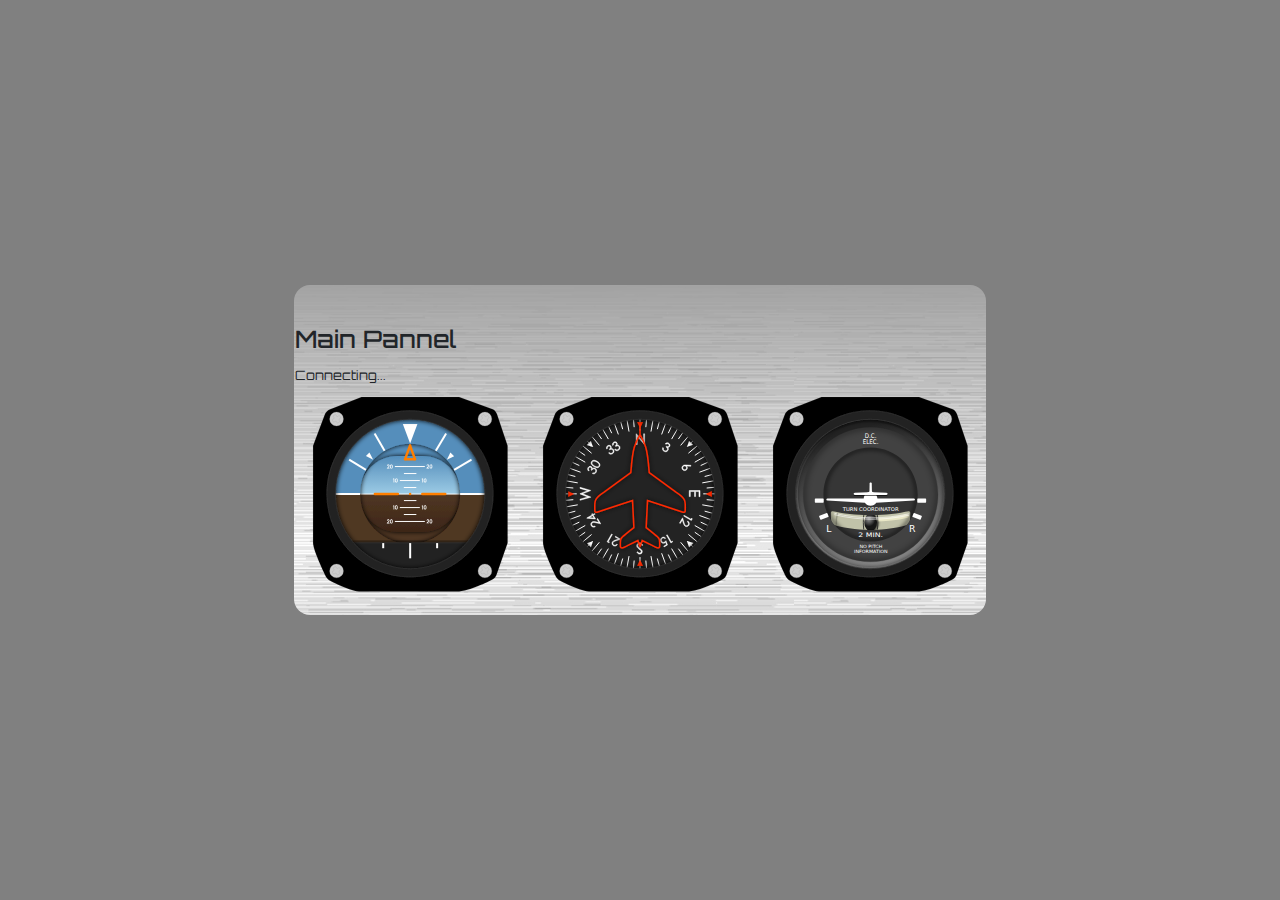
<file: web/cockpit.htm>
<html lang="en" dir="ltr">
<head>
    <meta charset="utf-8">
	<meta name="viewport" content="width=device-width, initial-scale=1, shrink-to-fit=no">
    <meta name="description" content="">
    <meta name="author" content="">
	
    <!-- Flight Indicators library styles -->
    <link rel="stylesheet" type="text/css" href="css/flightindicators.css" />
	
    <title>EFIS Main Pannel</title>
	
	<!-- Bootstrap core CSS -->
	<link href="css/bootstrap.min.css" rel="stylesheet">
	
	<!-- Indicators core CSS -->
	<link href="css/indicator.css" rel="stylesheet">

	<!-- Incons-->
	<link rel="stylesheet" href="https://use.fontawesome.com/releases/v5.7.0/css/all.css" integrity="sha384-lZN37f5QGtY3VHgisS14W3ExzMWZxybE1SJSEsQp9S+oqd12jhcu+A56Ebc1zFSJ" crossorigin="anonymous">
	<!-- Font-->
	<link href="https://fonts.googleapis.com/css?family=Orbitron" rel="stylesheet" />
 
	<style>
	
	body {
        background: grey;
		font-family: "Orbitron";
	}
    section {
		background-image: url("img/background_metal.jpg");
		background-repeat;
        border-radius: 1em;
        padding: 1em;
        position: absolute;
        top: 50%;
        left: 50%;
        margin-right: -50%;
        transform: translate(-50%, -50%)
	}
	</style>
  
</head>

<body>

	<section>
		<div class="row">
			<h4 class="mt-4"><i class="fas fa-tools"></i> Main Pannel</h4>
		</div>
		<div class="row">
			<p class="my-1"><small id="appInfo" >...</small></p>
		</div>
		<div class="row">
			<div class="col-sm-4"><span id="airspeed"></span></div>
			<div class="col-sm-4"><span id="variometer"></span></div>
			<div class="col-sm-4"><span id="altimeter"></span></div>
		</div>
		<div class="row">
			<div class="col-sm-4"><div class="indicator" id="airspeedtxt"></div></div>
			<div class="col-sm-4"><div class="indicator" id="variometertxt"></div></div>
			<div class="col-sm-4"><div class="indicator" id="altimetertxt"></div></div>
		</div>
		<div class="row">
			<div class="col-sm-4"><span id="attitude"></span></div>
			<div class="col-sm-4"><span id="heading"></span></div>
			<div class="col-sm-4"><span id="turn_coordinator"></span></div>
		</div>
		<div class="row">
			<div class="col-sm-4"><div class="indicator" id="attitudetxt"></div></div>
			<div class="col-sm-4"><div class="indicator" id="headingtxt"></div></div>
			<div class="col-sm-4"><div class="indicator" id="turn_coordinatortxt"></div></div>
		</div>
	</section>
	
<!-- Importing jQuery library -->
<script src="js/jquery.2.1.0.min.js"></script>

<!-- Importing the FlightIndicators library -->
<script src="js/jquery.flightindicators.js"></script>

<script type="text/javascript" src="js/_ip.js"></script>
<script type="text/javascript" src="js/_cockpit.js"></script>

</body>
</html>
</file>
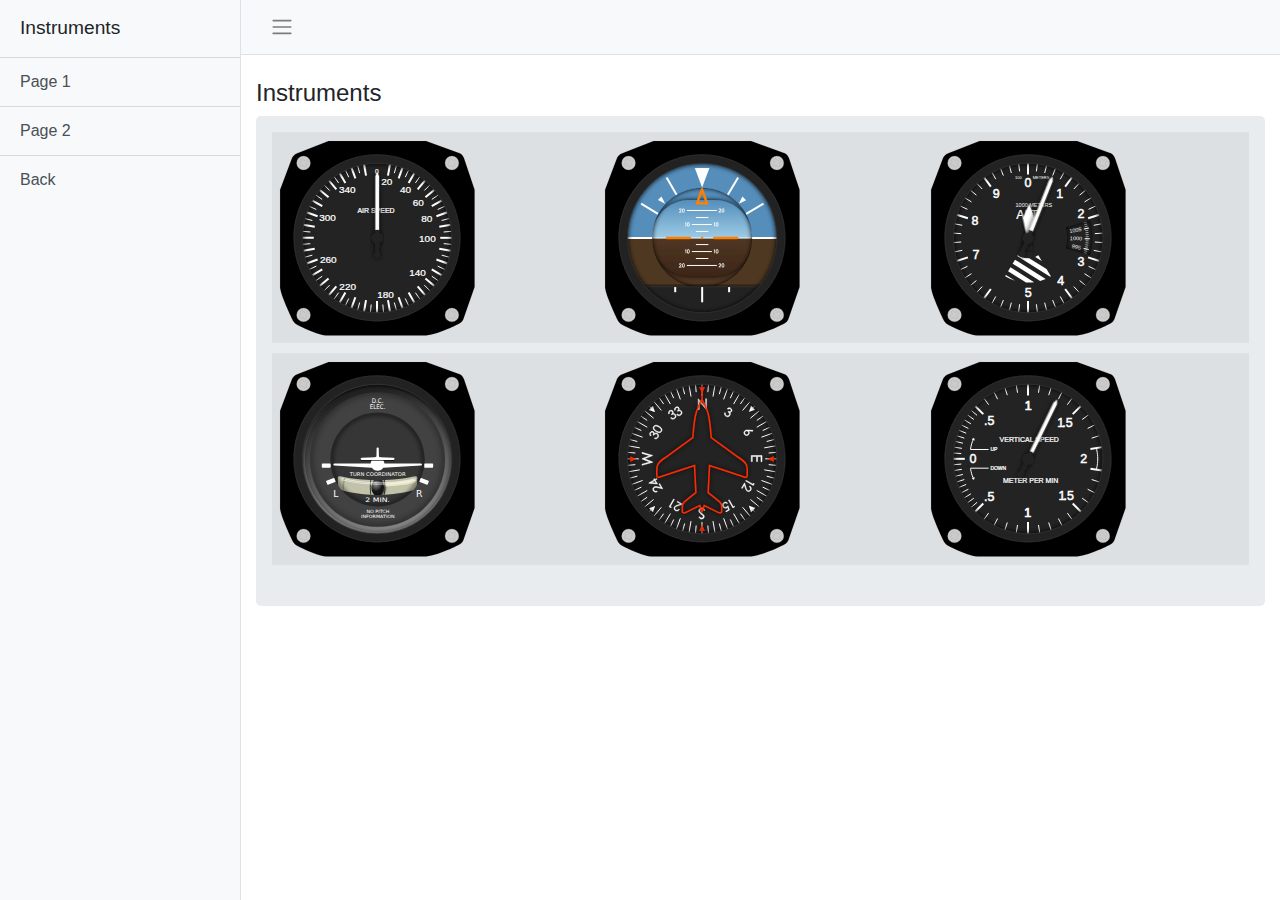
<file: web/mainPanel.html>
<!-- 

jQuery Flight Indicators
By Sébastien Matton (seb_matton@hotmail.com)
Published under GPLv3 License.

https://github.com/sebmatton/jQuery-Flight-Indicators
 
 -->
<html lang="en" dir="ltr">
<head>
    <meta charset="utf-8">
	<meta name="viewport" content="width=device-width, initial-scale=1, shrink-to-fit=no">
    <meta name="description" content="">
    <meta name="author" content="">
	
    <!-- Flight Indicators library styles -->
    <link rel="stylesheet" type="text/css" href="css/flightindicators.css" />
	
    <title>EFIS Main Pannel</title>
	
	<!-- Bootstrap core CSS -->
	<link href="css/bootstrap.min.css" rel="stylesheet">
	
	  <!-- Custom styles for this template -->
	<link href="css/simple-sidebar.css" rel="stylesheet">
	
</head>

<body>

  <div class="d-flex" id="wrapper">

    <!-- Sidebar -->
    <div class="bg-light border-right" id="sidebar-wrapper">
      <div class="sidebar-heading">Instruments</div>
      <div class="list-group list-group-flush">
		<a id="setTestMode" href="#" class="list-group-item list-group-item-action bg-light"><i class="fas fa-window-close"></i> Page 1</a>
		<a id="setAutoMode" href="#" class="list-group-item list-group-item-action bg-light"><i class="far fa-window-close"></i> Page 2</a>
		<a id="statusMenu" href="index.htm" class="list-group-item list-group-item-action bg-light"><i class="fas fa-angle-double-left"></i> Back</a>
      </div>
    </div>
    <!-- /#sidebar-wrapper -->

    <!-- Page Content -->
    <div id="page-content-wrapper">

      <nav class="navbar navbar-expand-lg navbar-light bg-light border-bottom">
		<button class="btn btn-light" id="menu-toggle"><span class="navbar-toggler-icon"></span></button>		
      </nav>
	  
	  <div class="container">
		  
		  <h4 class="mt-4"><i class="fas fa-tools"></i> Instruments</h4>
		  
 		  <div class="jumbotron" style="padding:1rem">
		  
			<table class="table table-sm table-striped">
				<tbody>
					<tr>
						<td><span id="airspeed"></span></td>
						<td><span id="attitude"></span></td>
						<td><span id="altimeter"></span></td>
					</tr>
					<tr>
						<td><span id="vairspeed"></span></td>
						<td><span id="vattitude"></span></td>
						<td><span id="valtimeter"></span></td>
					</tr>
					<tr>
						<td><span id="turn_coordinator"></span></td>
						<td><span id="heading"></span></td>
						<td><span id="variometer"></span></td>
					</tr>
					<tr>
						<td><span id="vturn"></span></td>
						<td><span id="vheading"></span></td>
						<td><span id="vvar"></span></td>
					</tr>
					
			  	 </tbody>
			</table>
		   </div>
	  </div>
    </div>
    <!-- /#page-content-wrapper -->

 </div>
 <!-- /#wrapper -->
	
<!-- Importing jQuery library -->
<script src="js/jquery.2.1.0.min.js"></script>

<!-- Importing the FlightIndicators library -->
<script src="js/jquery.flightindicators.js"></script>

<!-- <script type="text/javascript" src="js/app.js"></script> -->

<!-- Let start our scripts -->
<script type="text/javascript">
	// Dynamic examples
	var attitude = $.flightIndicator('#attitude', 'attitude', {roll:50, pitch:-20, size:200, showBox : true});
	var heading = $.flightIndicator('#heading', 'heading', {heading:150, size:200, showBox:true});
	var variometer = $.flightIndicator('#variometer', 'variometer', {vario:-5, showBox:true});
	var airspeed = $.flightIndicator('#airspeed', 'airspeed', {showBox: true});
	var altimeter = $.flightIndicator('#altimeter', 'altimeter');
	var turn_coordinator = $.flightIndicator('#turn_coordinator', 'turn_coordinator', {turn:0});

	// Update at 20Hz
	var increment = 0;
	setInterval(function()
	{
		$.getJSON("http://192.168.1.5/data.json", function(jsonData) {
		
			console.log(jsonData);
    		
			$.each(jsonData, function(index, obj) {

				if (obj.param == "airSpeed")
				{
					airspeed.setAirSpeed(obj.value);
					$("#vairspeed").html(obj.value);
				}

				if (obj.param == "rollAngle")
					attitude.setRoll(obj.value);

				if (obj.param == "pitchAngle")
					attitude.setPitch(obj.value);
					
				if (obj.param == "heading")
				{
					heading.setHeading(obj.value);
					$("#vheading").html(obj.value);
				}
					
				if (obj.param == "turnAngle")
				{
					turn_coordinator.setTurn(obj.value);
					$("#vturn").html(obj.value);
				}
			})

		});
		
		// Airspeed update
		//airspeed.setAirSpeed(80 + 80*Math.sin(increment/10));

		// Attitude update
		//attitude.setRoll(30*Math.sin(increment/10));
		//attitude.setPitch(50*Math.sin(increment/20));

		// Altimeter update
		altimeter.setAltitude(10*increment);
		altimeter.setPressure(1000 + 3*Math.sin(increment/50));
		increment++;
		
		// TC update - note that the TC appears opposite the angle of the attitude indicator, as it mirrors the actual wing up/down position
		//turn_coordinator.setTurn((30*Math.sin(increment/10))*-1);

		// Heading update
		//heading.setHeading(increment);
		
		// Vario update
		variometer.setVario(2*Math.sin(increment/10));
	}, 100);
</script>

 <!-- Menu Toggle Script -->
  <script>
    $("#menu-toggle").click(function(e) {
      e.preventDefault();
      $("#wrapper").toggleClass("toggled");
    });
  </script>

</body>
</html>
</file>
<file: web/css/indicator.css>
div.indicator {
  text-align: center;
  color: white;
  background-color: #a9a9a9;
  font-size: 20px;
  letter-spacing: 2px;
  margin: 5;
  line-height: 1;
}
</file>
<file: web/css/flightindicators.css>
/* 
* jQuery Flight Indicators plugin
* By Sébastien Matton (seb_matton@hotmail.com)
* Published under GPLv3 License.
* 
* https://github.com/sebmatton/jQuery-Flight-Indicators
*/

/* Global block of an indicator*/
div.instrument {
  width: 250px;
  height: 250px;
  position: relative;
  display: inline-block;
  overflow: hidden;
}

/* The box containing any element of an indicator */
div.instrument .box {
  position: absolute;
  top: 0;
  left: 0;
  width: 100%;
  height: 100%;
}

/* Default transformations */

div.instrument.attitude div.roll {
  transform: rotate(0deg);
}
div.instrument.attitude div.roll div.pitch {
  top: 0%;
}
div.instrument.heading div.yaw {
  transform: rotate(0deg);
}
div.instrument.vario div.vario {
  transform: rotate(0deg);
}
div.instrument.speed div.airspeed {
  transform: rotate(90deg);
}
div.instrument.altimeter div.pressure {
  transform: rotate(40deg);
}
div.instrument.altimeter div.needle {
  transform: rotate(90deg);
}
div.instrument.altimeter div.needleSmall {
  transform: rotate(90deg);
}
</file>
<file: web/css/simple-sidebar.css>
/*!
 * Start Bootstrap - Simple Sidebar (https://startbootstrap.com/template-overviews/simple-sidebar)
 * Copyright 2013-2019 Start Bootstrap
 * Licensed under MIT (https://github.com/BlackrockDigital/startbootstrap-simple-sidebar/blob/master/LICENSE)
 */
body {
  overflow-x: hidden;
}

#sidebar-wrapper {
  min-height: 100vh;
  margin-left: -15rem;
  -webkit-transition: margin .25s ease-out;
  -moz-transition: margin .25s ease-out;
  -o-transition: margin .25s ease-out;
  transition: margin .25s ease-out;
}

#sidebar-wrapper .sidebar-heading {
  padding: 0.875rem 1.25rem;
  font-size: 1.2rem;
}

#sidebar-wrapper .list-group {
  width: 15rem;
}

#page-content-wrapper {
  min-width: 100vw;
}

#wrapper.toggled #sidebar-wrapper {
  margin-left: 0;
}

@media (min-width: 768px) {
  #sidebar-wrapper {
    margin-left: 0;
  }

  #page-content-wrapper {
    min-width: 0;
    width: 100%;
  }

  #wrapper.toggled #sidebar-wrapper {
    margin-left: -15rem;
  }
}
</file>
